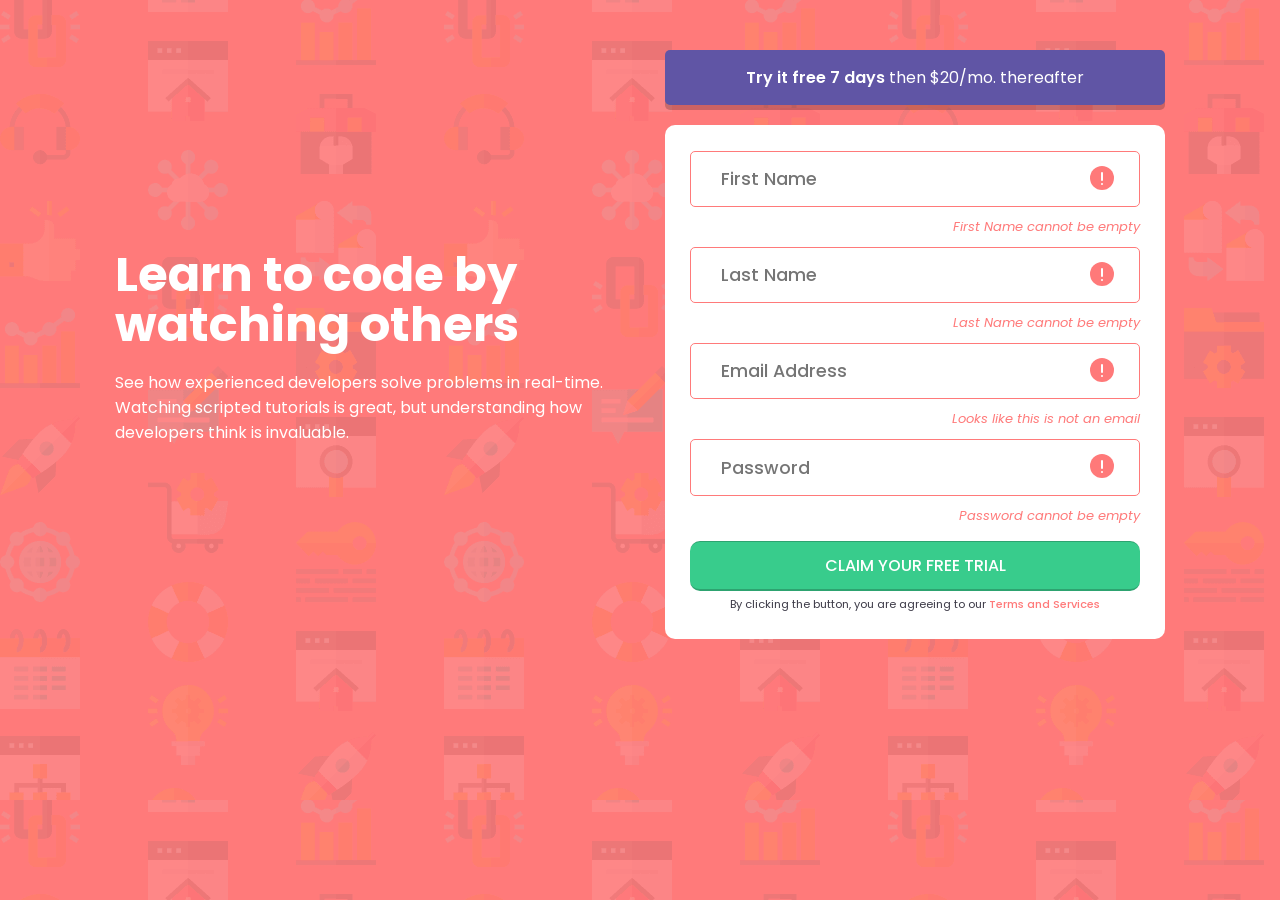
<file: index.html>
<!DOCTYPE html>
<html lang="en">
<head>
  <meta charset="UTF-8">
  <meta name="viewport" content="width=device-width, initial-scale=1.0"> <!-- displays site properly based on user's device -->

  <link rel="icon" type="image/png" sizes="32x32" href="./images/favicon-32x32.png">
  
  <title>Frontend Mentor | Intro component with sign up form</title>

  <!-- Feel free to remove these styles or customise in your own stylesheet 👍 -->


  <link rel="stylesheet" href="style.css">
  <style>
    .attribution { font-size: 11px; text-align: center; }
    .attribution a { color: hsl(228, 45%, 44%); }
  </style>
</head>
<body>

  <section>
      <div class="text-title">
            <h1>Learn to code by <br> watching others</h1>
            <p>See how experienced developers solve problems in real-time. 
              Watching scripted tutorials is great, but understanding how
              developers think is invaluable. 
            </p>
      </div>

      <div class="form-section">
            <div class="first-box">
              <p><a href="#"> Try it free 7 days</a> then $20/mo. thereafter</p>
            </div>


            <div class="form-container">
              <form name="Registerform" action="#" method="get" id="regForm">
                <div>                 
                    <input type="text" id="firstName" name="firstName" placeholder="First Name"  pattern="[A-Za-z]{1,32}" onkeyup="validateName()" class="warningDefault" required>
                    <img src="images/icon-error.svg" alt="icon-error.svg" class="errorIcon" aria-hidden="true">
                    <p id="warninghint" class="fnameError">First Name cannot be empty</p>
                </div> 
                <div>
                    <input type="text" id="lastName" name="lastName" placeholder="Last Name"  pattern="[A-Za-z]{1,32}" class="warningDefault" onkeyup="validateLName()" required>
                    <img src="images/icon-error.svg" alt="icon-error.svg" class="errorIcon" aria-hidden="true">
                    <p id="warninghint" class="lnameError">Last Name cannot be empty</p>
                </div>                
                <div>
                    <input type="email" id="email" name="email"  placeholder="Email Address" class="warningDefault" onkeyup="emailValidate()"  required>
                    <img src="images/icon-error.svg" alt="icon-error.svg" class="errorIcon" aria-hidden="true">
                    <p id="warninghint" class="mailError">Looks like this is not an email</p>
                </div>
                <div>
                    <input type="password" id="pwd" name="pwd" placeholder="Password" class="warningDefault" pattern="[A-Za-z]{1,32}" onkeyup="pwdValidate()" required>
                    <img src="images/icon-error.svg" alt="icon-error.svg" class="errorIcon" aria-hidden="true">
                    <p id="warninghint" class="passError">Password cannot be empty</p>
                </div>

                <input type="submit" class="form-btn" onclick="formSubmit()" value="CLAIM YOUR FREE TRIAL">
                <p class="terms_serv">By clicking the button, you are agreeing to our <a href="#">Terms and Services</a></p>
              </form>
              
              
            </div>

      </div>
  </section>

  
  

        <script src="script.js"></script>
</body>
</html>
</file>
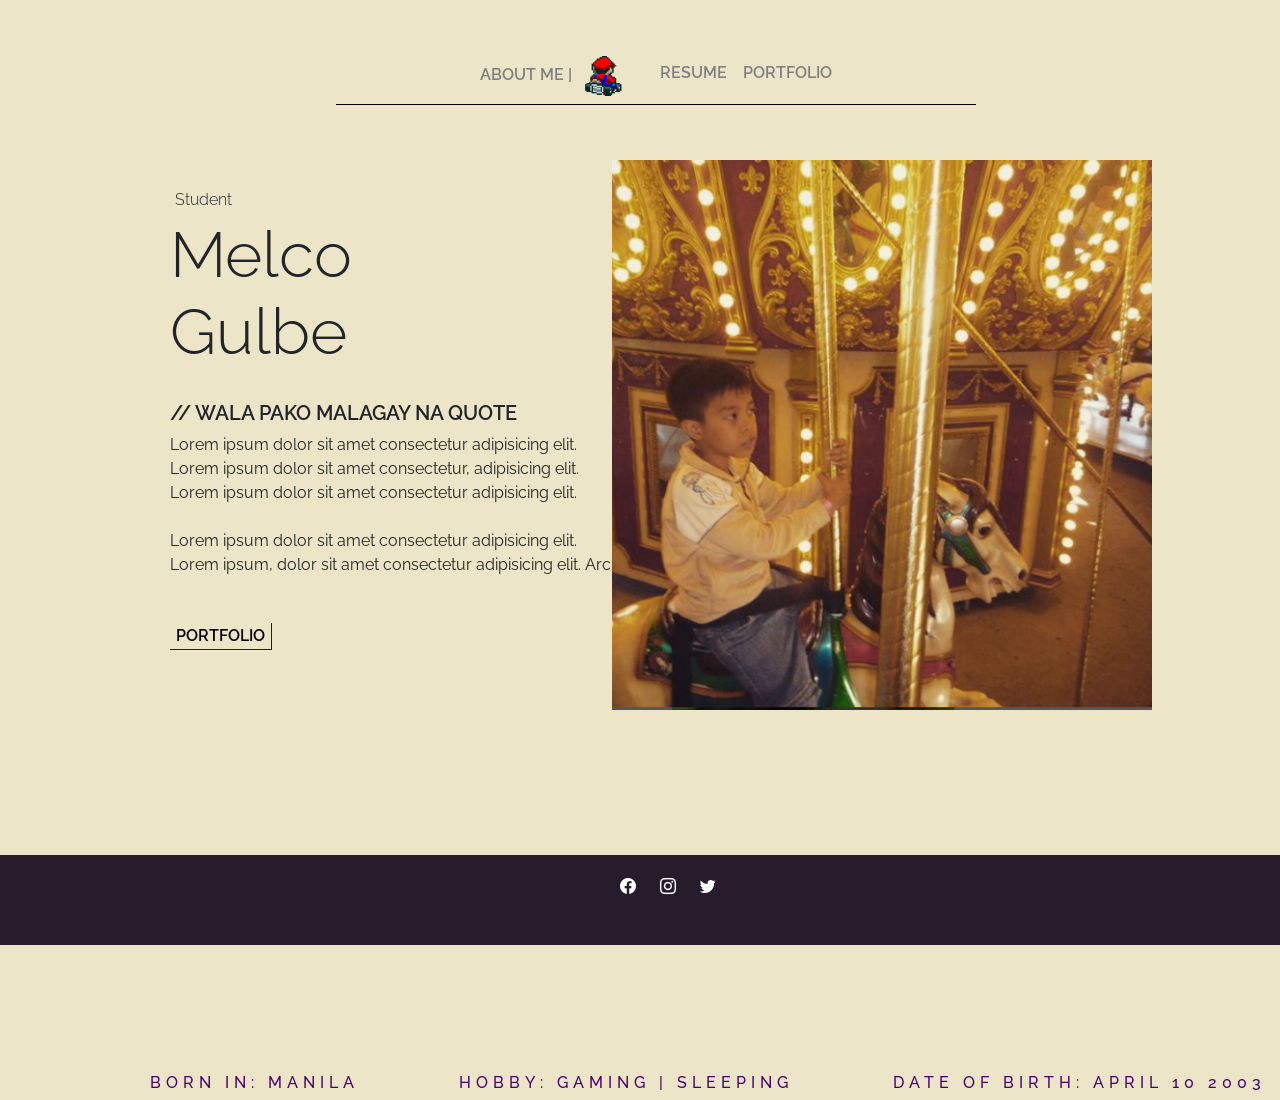
<file: Portfolio/index.html>
<!DOCTYPE html>
<html lang="en">
<head>
    <meta charset="UTF-8">
    <meta http-equiv="X-UA-Compatible" content="IE=edge">
    <meta name="viewport" content="width=device-width, initial-scale=1.0">
    <title>Document</title>
   
         <!--BOOSTRAP -->
    <link href="https://cdn.jsdelivr.net/npm/bootstrap@5.2.0-beta1/dist/css/bootstrap.min.css" rel="stylesheet" integrity="sha384-0evHe/X+R7YkIZDRvuzKMRqM+OrBnVFBL6DOitfPri4tjfHxaWutUpFmBp4vmVor" crossorigin="anonymous"> 
    <link rel="stylesheet" href="https://cdn.jsdelivr.net/npm/bootstrap-icons@1.8.2/font/bootstrap-icons.css">

     <!--LINK FILE -->
     <link rel="stylesheet" href="style.css">
     <link rel="stylesheet" href="nav.css">
     <link rel="stylesheet" href="firstslide.css">



    <!--font-family: 'Raleway', sans-serif; -->
    <link rel="preconnect" href="https://fonts.googleapis.com">
    <link rel="preconnect" href="https://fonts.gstatic.com" crossorigin>
    <link href="https://fonts.googleapis.com/css2?family=Raleway:ital,wght@0,100;0,200;0,300;0,400;0,500;0,600;0,700;0,800;0,900;1,100;1,200;1,300;1,400;1,500;1,600;1,700;1,800;1,900&display=swap" rel="stylesheet">

  
</head>
<body>
    <nav>
     <ul class="nav justify-content-center">
        <li class="nav-item">
          <a class="nav-link mainsp" href="index.html">ABOUT ME | &nbsp; <img src="img/gif/mario gif.gif" alt="" class="nav-icon"> </a>
        </li>
        <li class="nav-item sp">
          <a class="nav-link" href="Resume.html">RESUME</a>
        </li>
        <li class="nav-item sp">
          <a class="nav-link" href="Portfolio.html">PORTFOLIO </a>
        </li>
      </ul>
    </nav>  


        <div class="first-slide">
            <div class="first-slide-info">
            
                <h6>Student</h6>
                    <div class="display-3">Melco <br> Gulbe</div>
                        <h5>// Wala Pako malagay na quote</h5>
                             <p>Lorem ipsum dolor sit amet consectetur adipisicing elit.
                                <br>Lorem ipsum dolor sit amet consectetur, adipisicing elit.
                                <br>Lorem ipsum dolor sit amet consectetur adipisicing elit.
                                <br>
                                <br>
                                Lorem ipsum dolor sit amet consectetur adipisicing elit.
                                <br>
                                Lorem ipsum, dolor sit amet consectetur adipisicing elit. Architecto!
                            </p>
                    <button class="first-slide-btn">PORTFOLIO</button>
                    
           </div>
           <img src="img/images/img1.png" alt="" class="img1">


    <div class="second-slide">
        <h6>BORN IN: MANILA </h6>
        <h6>HOBBY: GAMING | SLEEPING</h6>
        <h6>DATE OF BIRTH: APRIL 10 2003</h6>
    </div>

    <footer>
        <div class="socmed">
            <a href="#"><i class="bi bi-facebook"></i></a>
            <a href="#"><i class="bi bi-instagram"></i></a>
            <a href="#"><i class="bi bi-twitter"></i></a>
        </div>  
    </footer>

    

    <!--BOOSTRAP -->
    <script src="https://cdn.jsdelivr.net/npm/bootstrap@5.2.0-beta1/dist/js/bootstrap.bundle.min.js" integrity="sha384-pprn3073KE6tl6bjs2QrFaJGz5/SUsLqktiwsUTF55Jfv3qYSDhgCecCxMW52nD2" crossorigin="anonymous"></script>

</body>
</html>
</file>
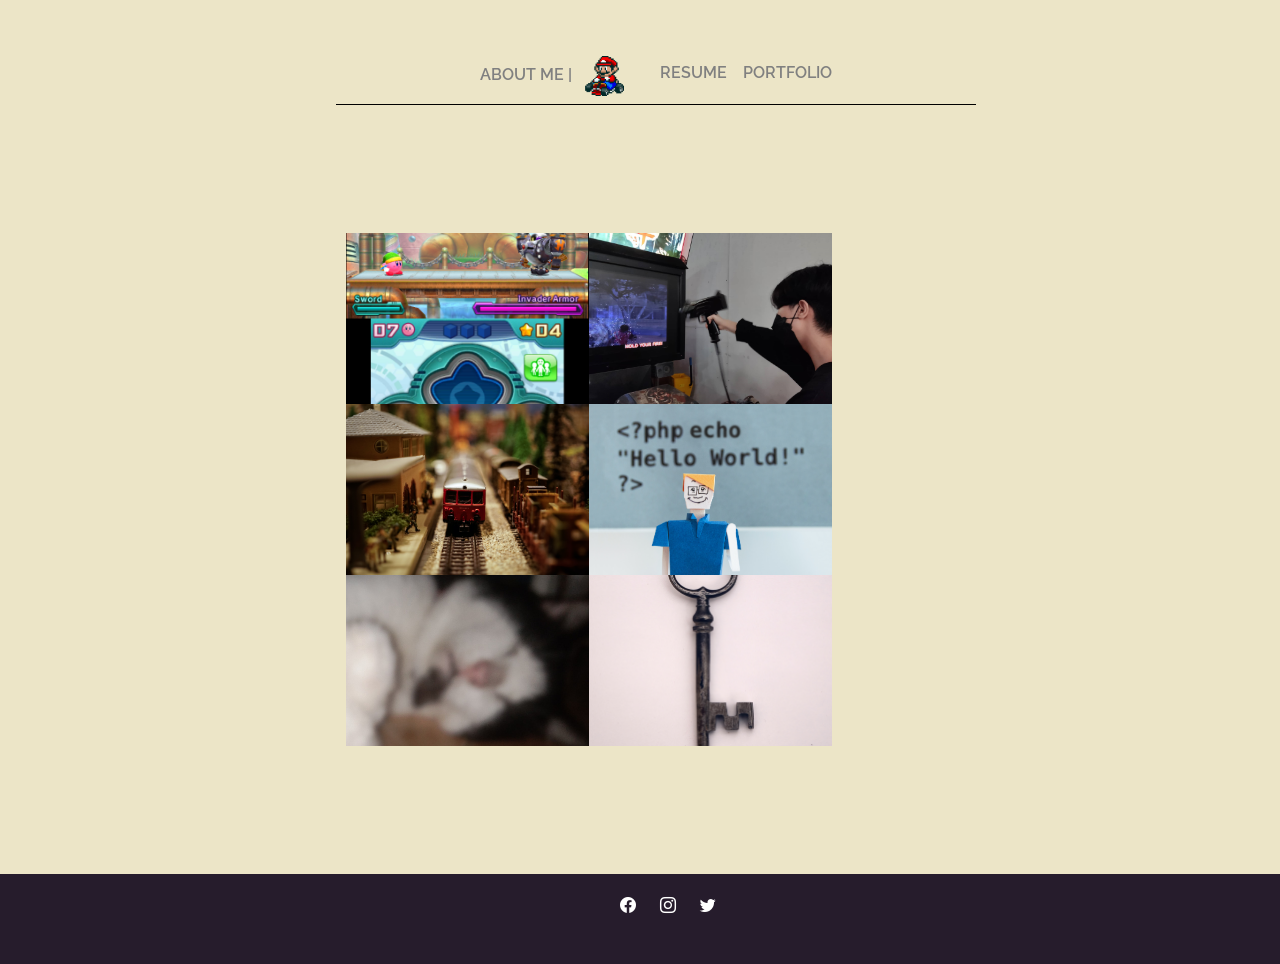
<file: Portfolio/Portfolio.html>
<!DOCTYPE html>
<html lang="en">
<head>
    <meta charset="UTF-8">
    <meta http-equiv="X-UA-Compatible" content="IE=edge">
    <meta name="viewport" content="width=device-width, initial-scale=1.0">
    <title>Document</title>
   
         <!--BOOSTRAP -->
    <link href="https://cdn.jsdelivr.net/npm/bootstrap@5.2.0-beta1/dist/css/bootstrap.min.css" rel="stylesheet" integrity="sha384-0evHe/X+R7YkIZDRvuzKMRqM+OrBnVFBL6DOitfPri4tjfHxaWutUpFmBp4vmVor" crossorigin="anonymous"> 
    <link rel="stylesheet" href="https://cdn.jsdelivr.net/npm/bootstrap-icons@1.8.2/font/bootstrap-icons.css">

     <!--LINK FILE -->
     <link rel="stylesheet" href="style.css">
     <link rel="stylesheet" href="nav.css">
     <link rel="stylesheet" href="firstslide.css">
     <link rel="stylesheet" href="CV-info-syle.css">
     <link rel="stylesheet" href="Portfolio.css">



    <!--font-family: 'Raleway', sans-serif; -->
    <link rel="preconnect" href="https://fonts.googleapis.com">
    <link rel="preconnect" href="https://fonts.gstatic.com" crossorigin>
    <link href="https://fonts.googleapis.com/css2?family=Raleway:ital,wght@0,100;0,200;0,300;0,400;0,500;0,600;0,700;0,800;0,900;1,100;1,200;1,300;1,400;1,500;1,600;1,700;1,800;1,900&display=swap" rel="stylesheet">

  
</head>
<body>
    
  <nav>
    <ul class="nav justify-content-center">
       <li class="nav-item">
         <a class="nav-link mainsp" href="index.html">ABOUT ME | &nbsp; <img src="img/gif/mario gif.gif" alt="" class="nav-icon"> </a>
       </li>
       <li class="nav-item sp">
         <a class="nav-link" href="Resume.html">RESUME</a>
       </li>
       <li class="nav-item sp">
         <a class="nav-link" href="Portfolio.html">PORTFOLIO </a>
       </li>
     </ul>
   </nav>  


    <div class="wrapper">
        <div class="img-area">
          <img src='img/images/1.PNG' alt=''>
          <img src='img/images/2.jpg' alt=''>
          <img src='img/images/5.jpg' alt=''>
          <img src='img/images/4.jpg' alt=''>
          <img src='img/images/3.jpg' alt=''>
          <img src='img/images/6.jpg' alt=''>          
        </div>
    </div>


    




    <footer>
        <div class="socmed">
            <a href="#"><i class="bi bi-facebook"></i></a>
            <a href="#"><i class="bi bi-instagram"></i></a>
            <a href="#"><i class="bi bi-twitter"></i></a>
        </div>  
    </footer>

    

    <!--BOOSTRAP -->
    <script src="https://cdn.jsdelivr.net/npm/bootstrap@5.2.0-beta1/dist/js/bootstrap.bundle.min.js" integrity="sha384-pprn3073KE6tl6bjs2QrFaJGz5/SUsLqktiwsUTF55Jfv3qYSDhgCecCxMW52nD2" crossorigin="anonymous"></script>

</body>
</html>
</file>
<file: style.css>
@import url('https://fonts.googleapis.com/css2?family=Poppins:wght@300;400;500;600;700&display=swap');

*{
    padding: 0;
    margin: 0;
    box-sizing: border-box;
    font-family: 'Poppins', sans-serif;
}

body{ 
    display: flex;
    justify-content: center;
    background-image: url(images/bg-intro-desktop.png);
    background-color: hsl(0, 100%, 74%);
}

body , a{
    text-decoration: none;
    color: white;
}

section{
    position: absolute;
    margin-top:50px;
    display: flex;
    gap: 50px;
}
.text-title{
    color: white;
}
.text-title > h1{
    margin-top: 200px;
    font-size: 3em;
    margin-bottom: 20px;
    line-height: 50px;
}
.text-title > P{
    width: 500px;
}


.form-section{
    display: flex;
    flex-direction: column;
}

.form-section a{
    font-weight: 600;
}

.first-box{
    background: hsl(248, 32%, 49%); 
    width: 500px;
    text-align: center;
    padding: 15px;
    border-radius: 5px;
    box-shadow: 0px 5px rgba(0, 0, 0, 0.2);
    color: white;
}

.form-container{
    margin-top: 20px;
    padding: 1em;
    background-color: white;
    display: flex;
    justify-content: center;
    border-radius: 10px;
    margin-bottom: 50px;
}

.form-container > form > div > input{
    margin-top: 10px;
    margin-bottom: 10px;
    padding: 0.8em;
    padding-left: 30px;
    font-size: 1.1em;
    width: 450px;
    font-weight: 500;
    border-radius: 5px;
    outline: none;  
    transition: 0.2s ease-in;
}

.warningDefault{
    color: hsl(0, 100%, 74%);
    border: 1px solid hsl(0, 100%, 74%);
}

.warningDefault:focus{
    outline: 1px solid hsl(0, 100%, 74%);
}
.errorIcon{
    position: absolute;
    margin-top: 25px;
    margin-left: -50px;
}





/* VALID FORM */

.validform{
    border: 1px solid hsl(246, 25%, 77%);
    color: black;
}
.validform:focus{
    border: 3px solid hsl(249, 10%, 26%);
}

.form-btn{
    margin-top: 15px;
    background-color:  hsl(154, 59%, 51%);
    font-size: 1em;
    width: 450px;
    height: 50px;
    margin-left: 0px;
    color: white;
    font-weight: 500;
    text-align: center;
    cursor: pointer;
    border: none;
    border-top: 1px solid rgba(0, 0, 0, 0.2);
    border-bottom: 2px solid rgba(0, 0, 0, 0.2);
    border-radius: 10px;
}

.terms_serv{
    padding-top: 5px;
    margin-bottom: 10px;
    color:  hsl(249, 10%, 26%) ;
    font-size: 0.7em;
    text-align: center;
}

.terms_serv > a{
    font-weight: 500;
    color: hsl(0, 100%, 74%);
}
    

#warninghint{
    text-align: right;
    color:  hsl(0, 100%, 74%);
    font-style: italic;
    font-size: 13px;
}



.activeWarn{
    visibility: hidden;
}



@media only screen and (max-width: 375px) {
    body {
      background-image: url(images/bg-intro-desktop.png);
    }

    section{
        flex-direction: column;
        justify-content: center;
        position: absolute;    
        left: -5%;
    }

    
    .text-title > h1{
        font-size: 2em;
        margin-top: 0px;
        margin-left: 35px;
        text-align: center;
        line-height: 40px;
    }

    .text-title > P{        
        margin-left:40px;
        font-weight: 500;
        text-align: center;
        font-size: 1em;
        line-height: 30px;
        width: 320px;
    }

    .first-box{
        padding-left: 50px;
        padding-right: 50px;
        font-size: 1em;
        margin-left:25px;
        width: 350px;
        height: 80px;
    }

    .form-container{
        width: 350px;
        margin-left: 25px;
    }

    .form-container > form > div > input{
        width: 310px;
        margin-left:10px;
        padding-left: 20px;
    }

    .form-btn{
        margin-left: 10px;
        width: 310px;
        padding: 0.5em;
    }

    .terms_serv{
        
    }
  }
</file>
<file: Portfolio/style.css>
*{
    font-family: 'Raleway', sans-serif;
}
</file>
<file: Portfolio/nav.css>
nav{
    margin-top: 3em;
}

.nav{
    margin-left: 21em;
    width: 50%;
    border-bottom: 1px solid black;
}

.sp{
    margin-left: -1em;
    margin-top: 0.3em;
}

.nav-icon{
    height: 40px;
    margin-right: 20px;
}


.nav-link{
    font-weight: 600;
    color: gray;
}

.nav-link:hover{
    color: black;
}

@media only screen and (max-width: 600px) {
    .nav{
        margin-left: 9em;
    }

    .mainsp{
        margin-left: 2em;
    }
  }
</file>
<file: Portfolio/firstslide.css>
body{
    background-color: #ECE5C7;
}
.first-slide-info{
    position: absolute;
    top: 190px;
    left: 170px;
}




.img1{
    position: absolute;
    top: 10em;
    right: 8em;
    height:550px;
}

.first-slide-btn{
    border: none;
    border-right: 1px solid #3E065F;
    border-bottom: 1px solid #3E065F;
    background-color: #ECE5C7;
}

.first-slide-info > h6{
    font-weight: 300;
    margin-left: 5px;
}

.first-slide-info > h5, .first-slide-btn{
    margin-top: 30px;
    text-transform: uppercase;
    font-weight: 600;
}


/* SECOND SLIDE */
.second-slide{
    display: flex;
    gap: 100px;
    letter-spacing: 5px;
    color: #4C0070;


    position: absolute;
    bottom: -200px;
    left: 150px;
}

/* FOOTER */
.socmed{
   background-color: #261C2C;
   height: 10vh;
   margin-top: 750px;
   width: 100%;
   padding-top: 20px;
   padding-left: 600px;
}

.bi{
    padding-left: 20px;
    margin-top: 10px;
    color: white;
}


@media only screen and (max-width: 600px) {
    .img1{
        left: 20px;
        height:500px;
    }

    .first-slide-info{
        top: 670px;
        left: 50px;
    }
    .second-slide{
        bottom: -820px;
        left: 50px;
       
        gap: 30px;
        flex-direction: column;
    }

    .socmed{
        z-index: 1;
        margin-top: 1300px;
        padding-left: 180px;
    }
}
</file>
<file: Portfolio/CV-info-syle.css>
.Cv-info{
    display: flex;
    margin-top: 5em;
}
.Cv-info > .display-6{
    margin-bottom: 1em;
    margin-top: 1.5em;
    font-weight: 200;
}

.Cv-info > h6 ,h5{
    margin-top: 1em;
    font-weight: 300;
}
.socmed{
    margin-top: 100px;
}

hr{
    border: 0.5px solid #4C0070;
    opacity: 1;
    width: 15em;
    margin-top: 2em;
    margin-bottom: 2em;
}

.progress-bar{
    background-color: #4C0070;
}
</file>
<file: Portfolio/Portfolio.css>
.wrapper {
	width: 589px;
	height: auto;
	margin: 10% auto;
}
.img-area {
	display: grid;
	grid-template-rows: repeat(3, 19vh);
	grid-template-columns: repeat(2, 19vw);
	transition: all .2s cubic-bezier(0.5, 0.8, 0.5, 0.2);
	border-radius: 10px;
}
.img-area > img {
	width: 100%;
	height: 100%;
	object-fit: cover;
	left: 0;
	top: 0;
	transition: all .15s cubic-bezier(0.5, 0.2, 0.2, 0.5);
	position: relative;
	box-shadow: 0 0 0 #000;
	opacity: 1;
}
.img-area > img:hover {
	width: 120%;
	height: 300%;
	opacity: 1;
	z-index: 1;
	box-shadow: 1em 1em 1em #0004;
	transition: all .3s cubic-bezier(0.5, 0.2, 0.2, 0.5);
	border-radius: 5px;
	top: -100%;
}
@media only screen and (min-width: 768px) and (max-width: 991px) {
	.wrapper {
		width: 80%;
		height: auto;
		margin: 5%;
	}
	.img-area {
		grid-template-rows: repeat(3, 20vh);
		grid-template-columns: repeat(2, 32vh);
	}
	.img-area > img:hover {
		width: 100%;
		height: 200%;
	}
}
@media only screen and (max-width: 767px) {
	.wrapper {
		width: 80%;
		height: auto;
		margin: 10%;
		margin-left: 8em;
	}
	.img-area {
		grid-template-rows: repeat(5, 30vh);
		grid-template-columns: repeat(1, 50vh);
	}
	.img-area > img:hover {
		width: 100%;
		height: 200%;
	}
}
</file>
